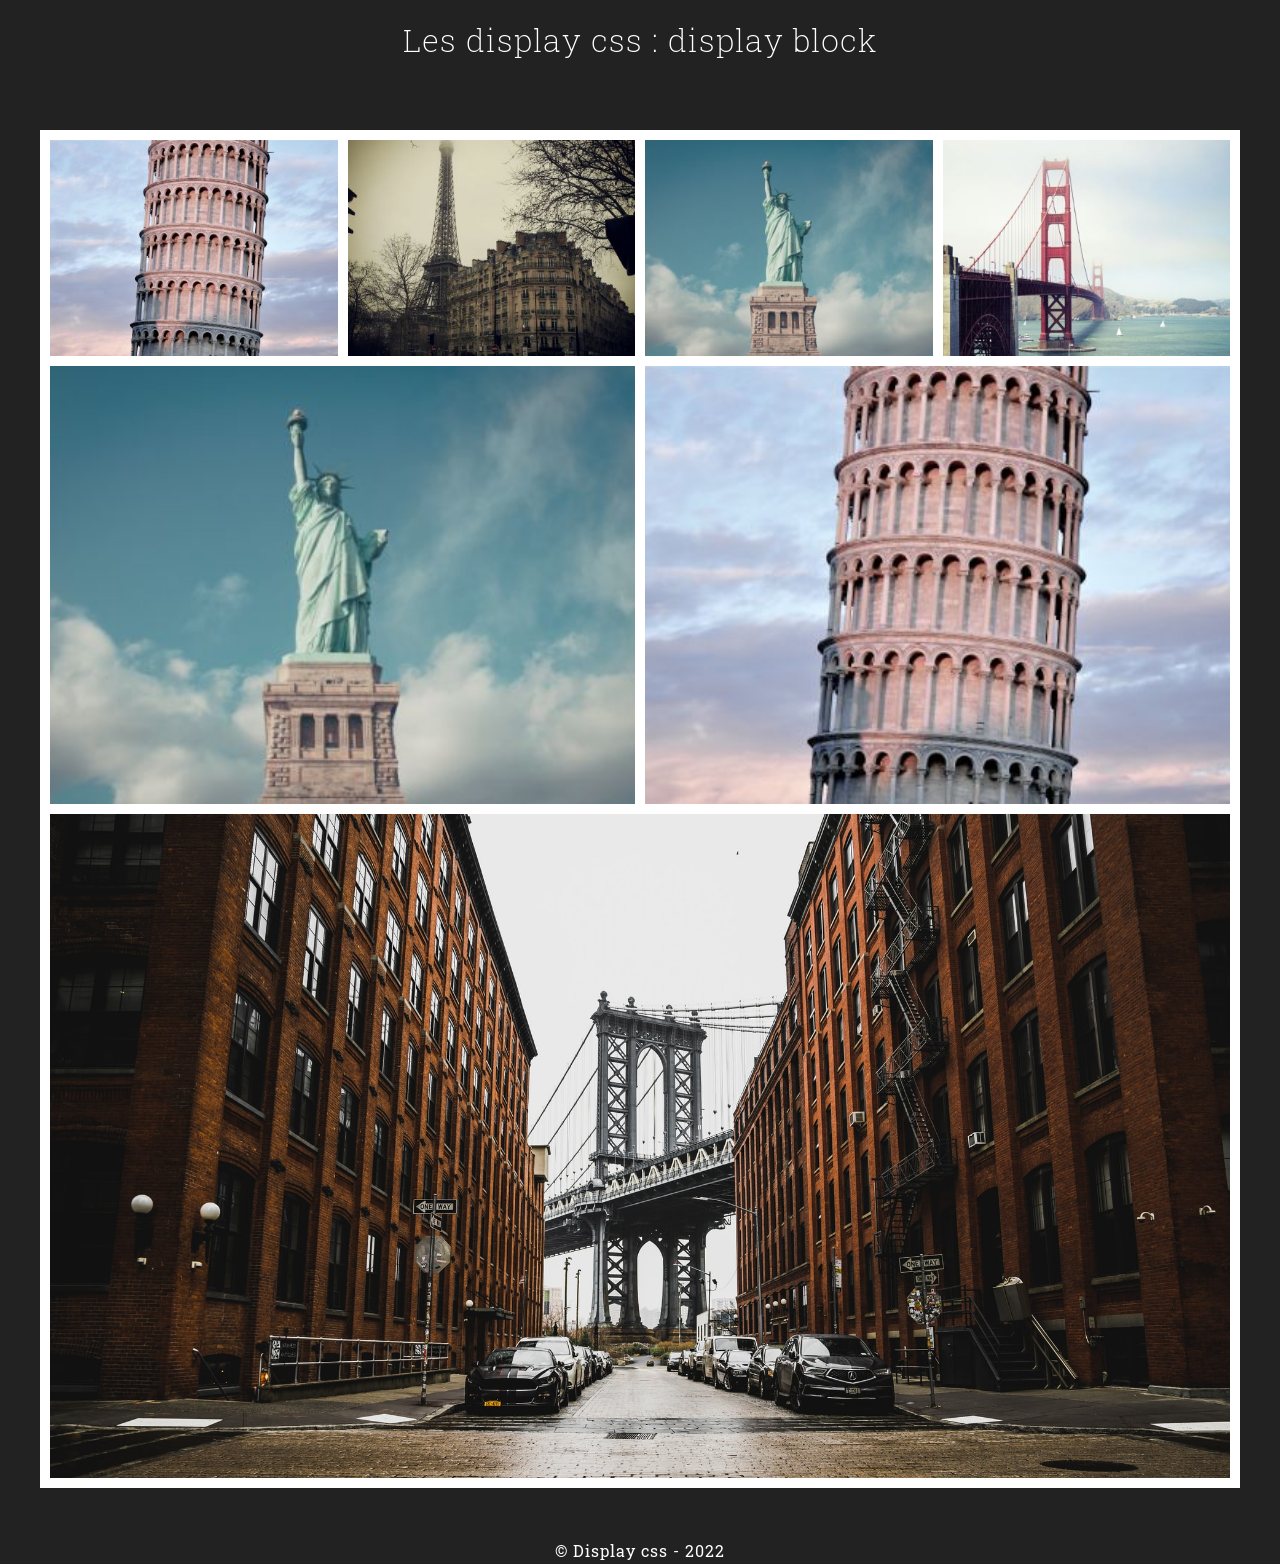
<file: index.html>
<!DOCTYPE html>
<html lang="fr">
<head>
    <meta charset="UTF-8">
    <meta http-equiv="X-UA-Compatible" content="IE=edge">
    <meta name="viewport" content="width=device-width, initial-scale=1.0">
    <meta name="description" content="grille d'image">
    <link rel="shortcut icon" href="./favicon/" type="image/x-icon">
    <link rel="stylesheet" href="./css/style.css">
    <title>Display css : display block</title>
</head>
<body>
    <header>
        <h1>
            <!-- add icon -->
            Les display css : display block
        </h1>
    </header>
    <main>
        <!-- content for grid -->
        <div class="gallery-primary" role="group" aria-labelledby="pictures">
            <ul id="pictures">
                <li><img src="./asset/pisa.jpg" alt="ville de pise"></li>
                <li><img src="./asset/paris.jpg" alt="ville de paris"></li>
                <li><img src="./asset/newyork2.jpg" alt="ville de new york"></li>
                <li><img src="./asset/sanfran.jpg" alt="ville de los angeles"></li>
                <!-- two pictures -->
                <li><img src="./asset/newyork2.jpg" alt="ville de new york"></li>
                <li><img src="./asset/pisa.jpg" alt="ville de pise"></li>
                <!-- last image -->
                <li><img src="./asset/02.jpg" alt="ville de los angeles"></li>
            </ul>
        </div>
    </main>
    <footer>
        <p>
            &copy; Display css - 2022
        </p>
    </footer>
</body>
</html>
</file>
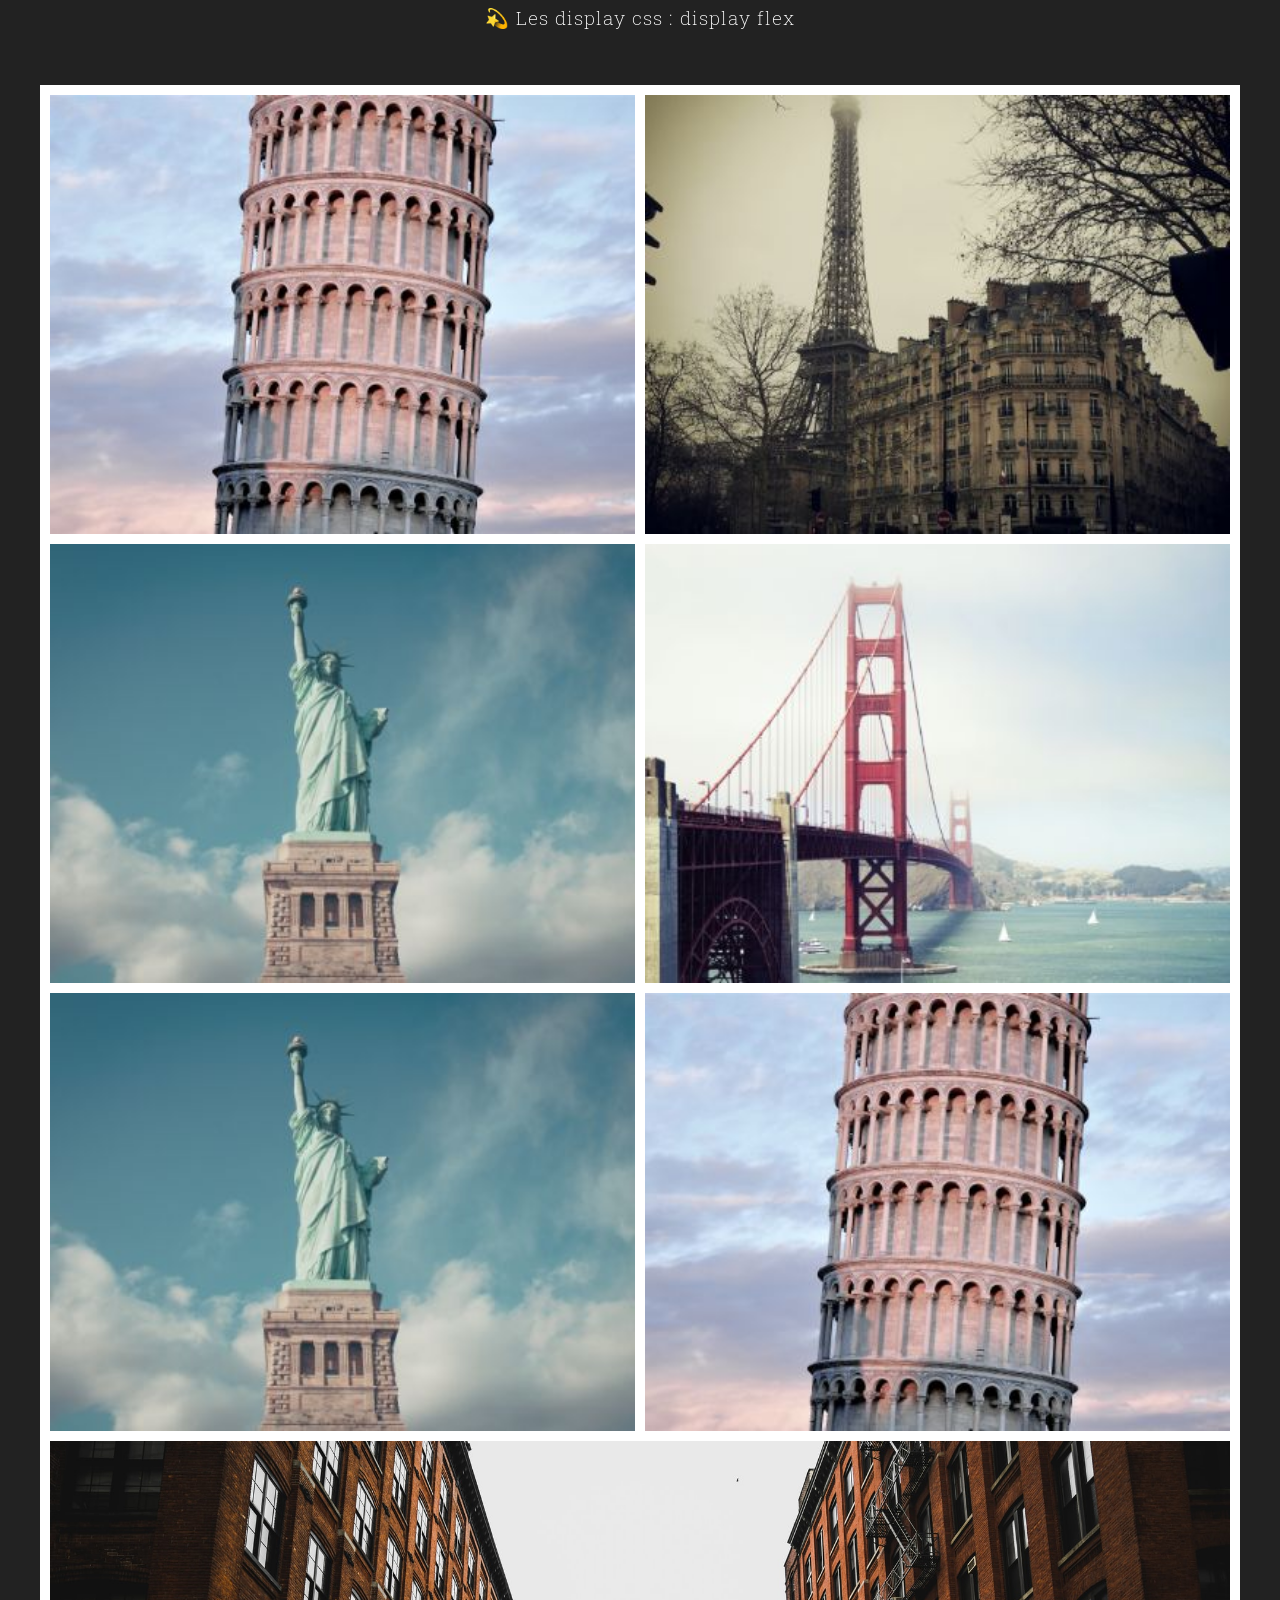
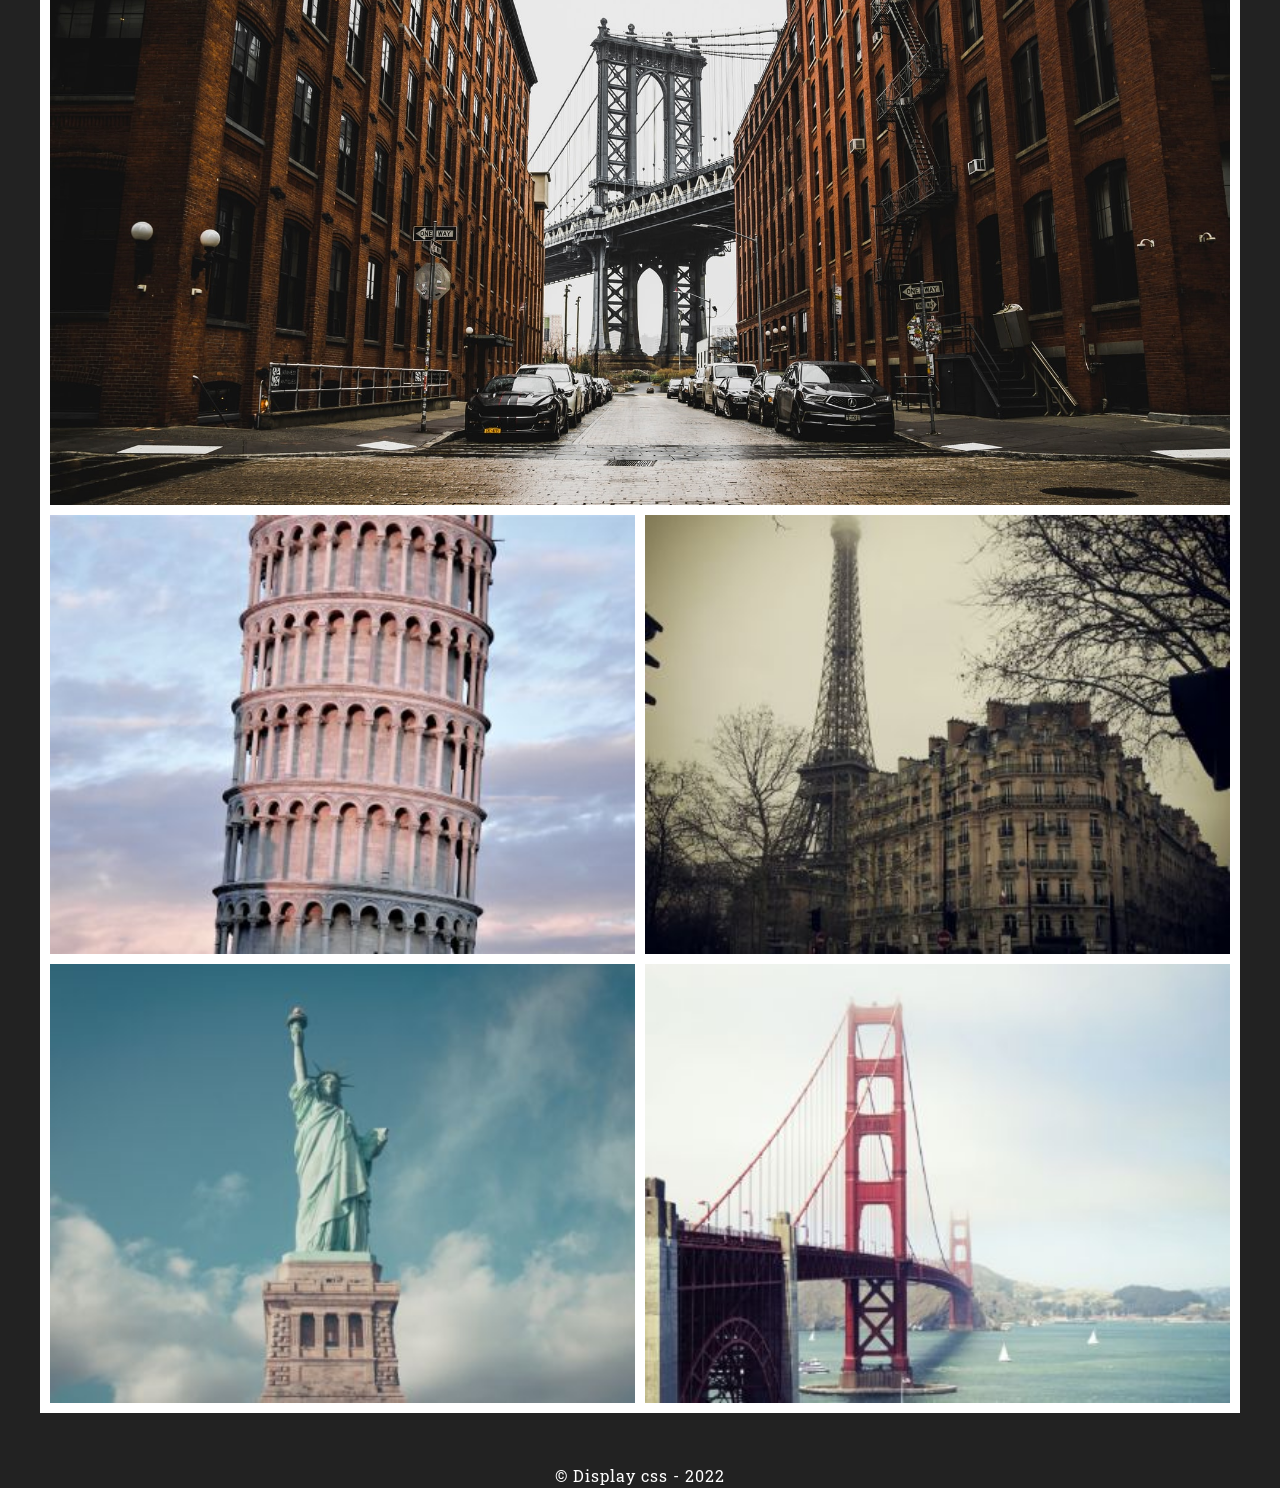
<file: display-flex.html>
<!DOCTYPE html>
<html lang="fr">
<head>
    <meta charset="UTF-8">
    <meta http-equiv="X-UA-Compatible" content="IE=edge">
    <meta name="viewport" content="width=device-width, initial-scale=1.0">
    <meta name="description" content="grille d'image">
    <link rel="shortcut icon" href="./favicon/" type="image/x-icon">
    <link rel="stylesheet" href="./css/flex.css">
    <title>Display css : display flex</title>
</head>
<body>
    <header>
        <h1>
            <span
                aria-hidden="true"> 
                &#128171;
            </span>
            Les display css : display flex
        </h1>
    </header>
    <main>
        <!-- content for grid -->
        <div class="gallery-primary" role="group" aria-labelledby="pictures"> <!-- -->
            <ul id="pictures">
                <li><img src="./asset/pisa.jpg" alt="ville de pise"></li>
                <li><img src="./asset/paris.jpg" alt="ville de paris"></li>
                <li><img src="./asset/newyork2.jpg" alt="ville de new york"></li>
                <li><img src="./asset/sanfran.jpg" alt="ville de los angeles"></li>
                <!-- two pictures -->
                <li><img src="./asset/newyork2.jpg" alt="ville de new york"></li>
                <li><img src="./asset/pisa.jpg" alt="ville de pise"></li>
                <!-- last picture -->
                <li><img src="./asset/02.jpg" alt="ville de los angeles"></li>
                <!-- last image -->
                <li><img src="./asset/pisa.jpg" alt="ville de pise"></li>
                <li><img src="./asset/paris.jpg" alt="ville de paris"></li>
                <li><img src="./asset/newyork2.jpg" alt="ville de new york"></li>
                <li><img src="./asset/sanfran.jpg" alt="ville de los angeles"></li>
            </ul>
        </div>
    </main>
    <footer>
        <p>
            &copy; Display css - 2022
        </p>
    </footer>
</body>
</html>
</file>
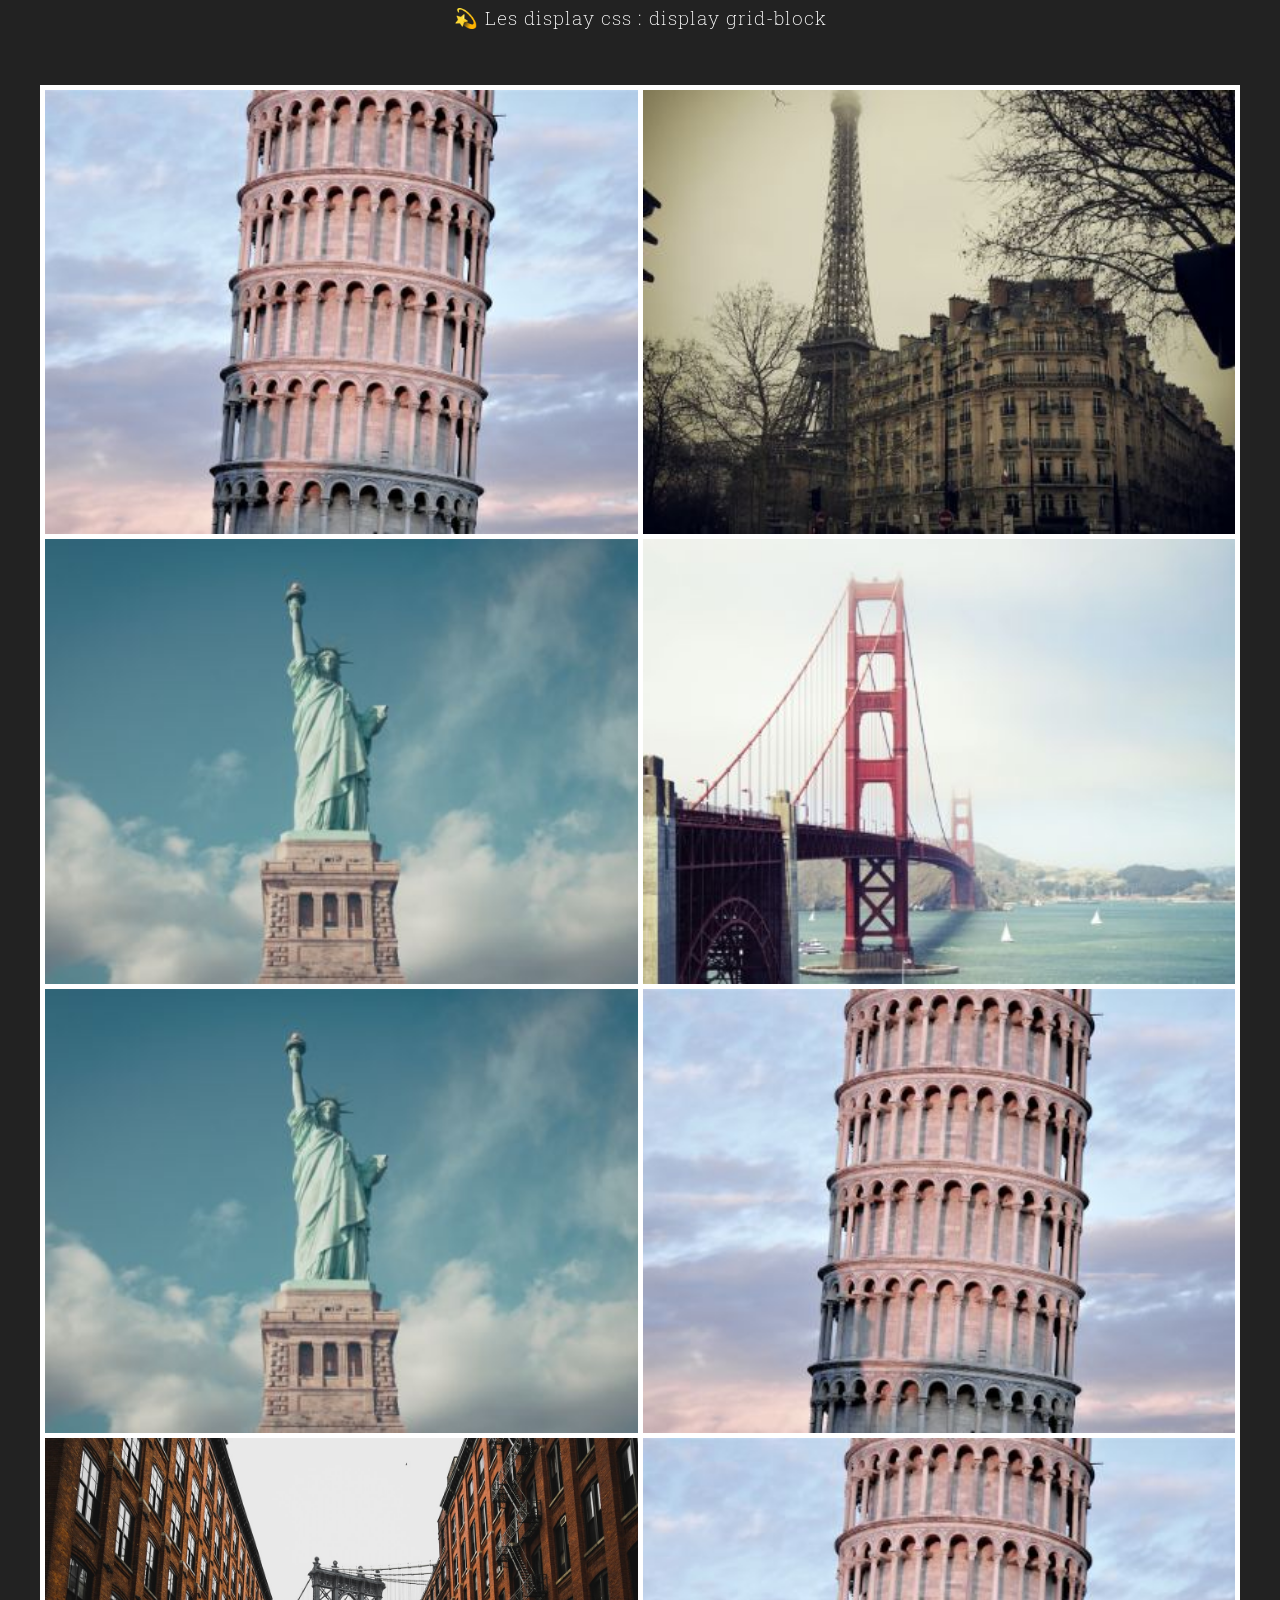
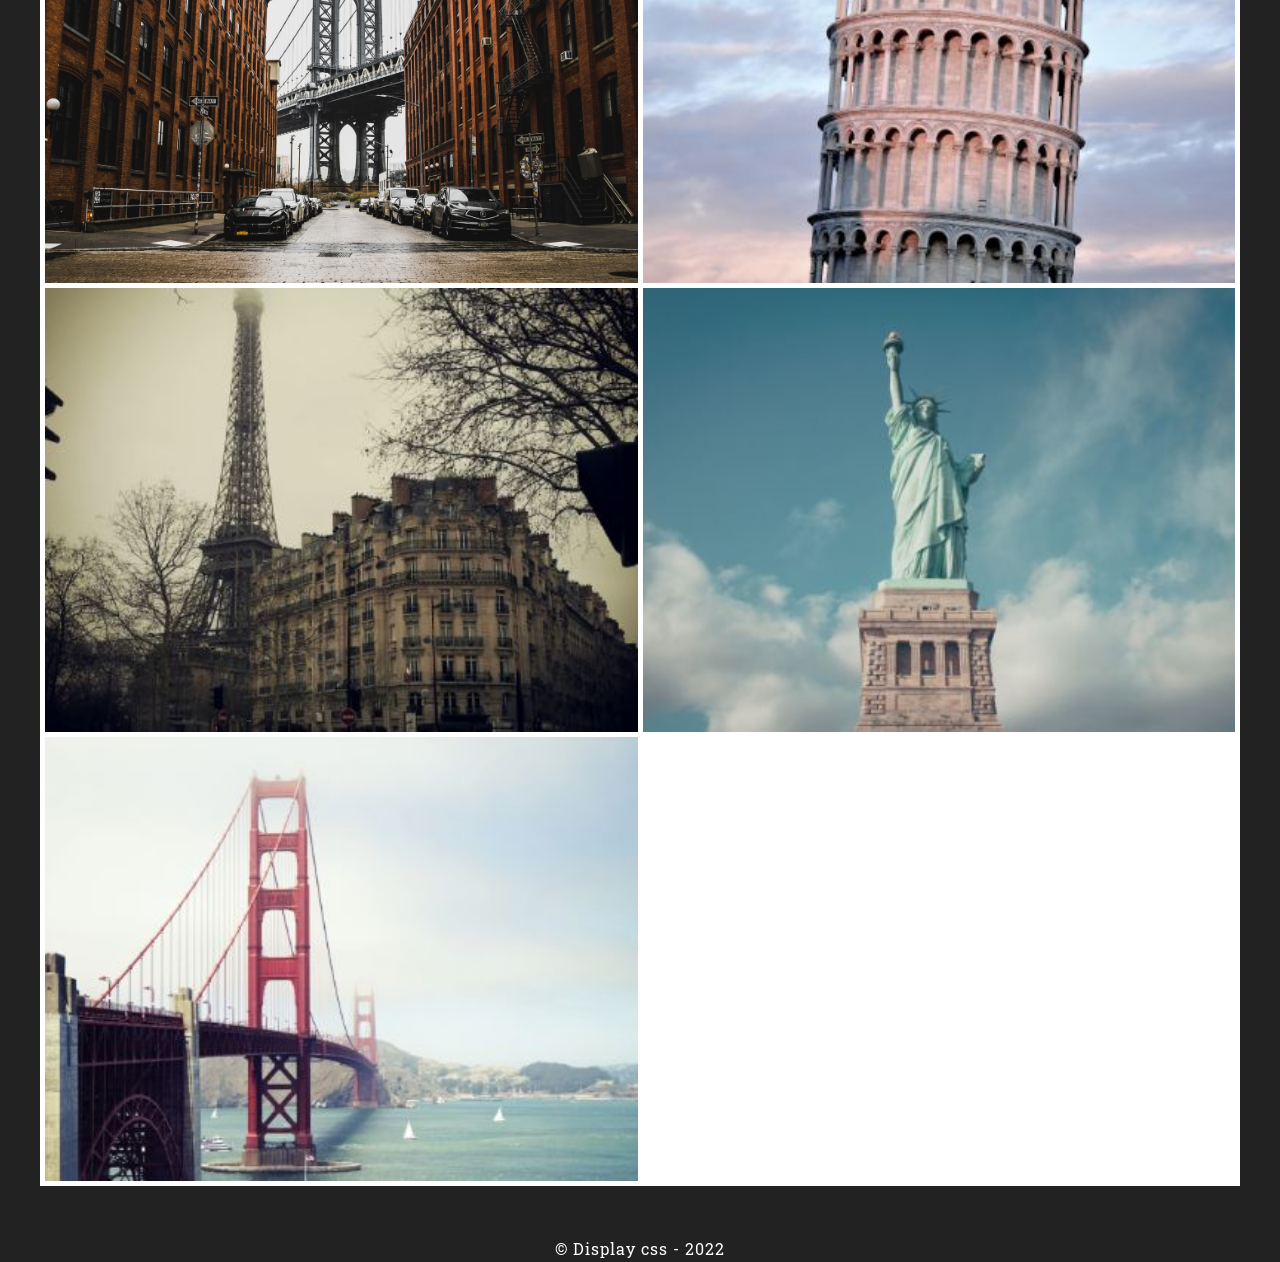
<file: display-grid.html>
<!DOCTYPE html>
<html lang="fr">
<head>
    <meta charset="UTF-8">
    <meta http-equiv="X-UA-Compatible" content="IE=edge">
    <meta name="viewport" content="width=device-width, initial-scale=1.0">
    <meta name="description" content="grille d'image">
    <link rel="shortcut icon" href="./favicon/" type="image/x-icon">
    <link rel="stylesheet" href="./css/grid.css">
    <title>Display css : display grid-block</title>
</head>
<body>
    <header>
        <h1>
            <span
                aria-hidden="true"> 
                &#128171;
            </span>
            Les display css : display grid-block
        </h1>
    </header>
    <main>
        <!-- content for grid -->
        <div class="gallery-primary" role="group" aria-labelledby="pictures"> <!-- -->
            <ul id="pictures">
                <li><img src="./asset/pisa.jpg" alt="ville de pise"></li>
                <li><img src="./asset/paris.jpg" alt="ville de paris"></li>
                <li><img src="./asset/newyork2.jpg" alt="ville de new york"></li>
                <li><img src="./asset/sanfran.jpg" alt="ville de los angeles"></li>
                <!-- two pictures -->
                <li><img src="./asset/newyork2.jpg" alt="ville de new york"></li>
                <li><img src="./asset/pisa.jpg" alt="ville de pise"></li>
                <!-- last picture -->
                <li><img src="./asset/02.jpg" alt="ville de los angeles"></li>
                <!-- last image -->
                <li><img src="./asset/pisa.jpg" alt="ville de pise"></li>
                <li><img src="./asset/paris.jpg" alt="ville de paris"></li>
                <li><img src="./asset/newyork2.jpg" alt="ville de new york"></li>
                <li><img src="./asset/sanfran.jpg" alt="ville de los angeles"></li>
            </ul>
        </div>
    </main>
    <footer>
        <p>
            &copy; Display css - 2022
        </p>
    </footer>
</body>
</html>
</file>
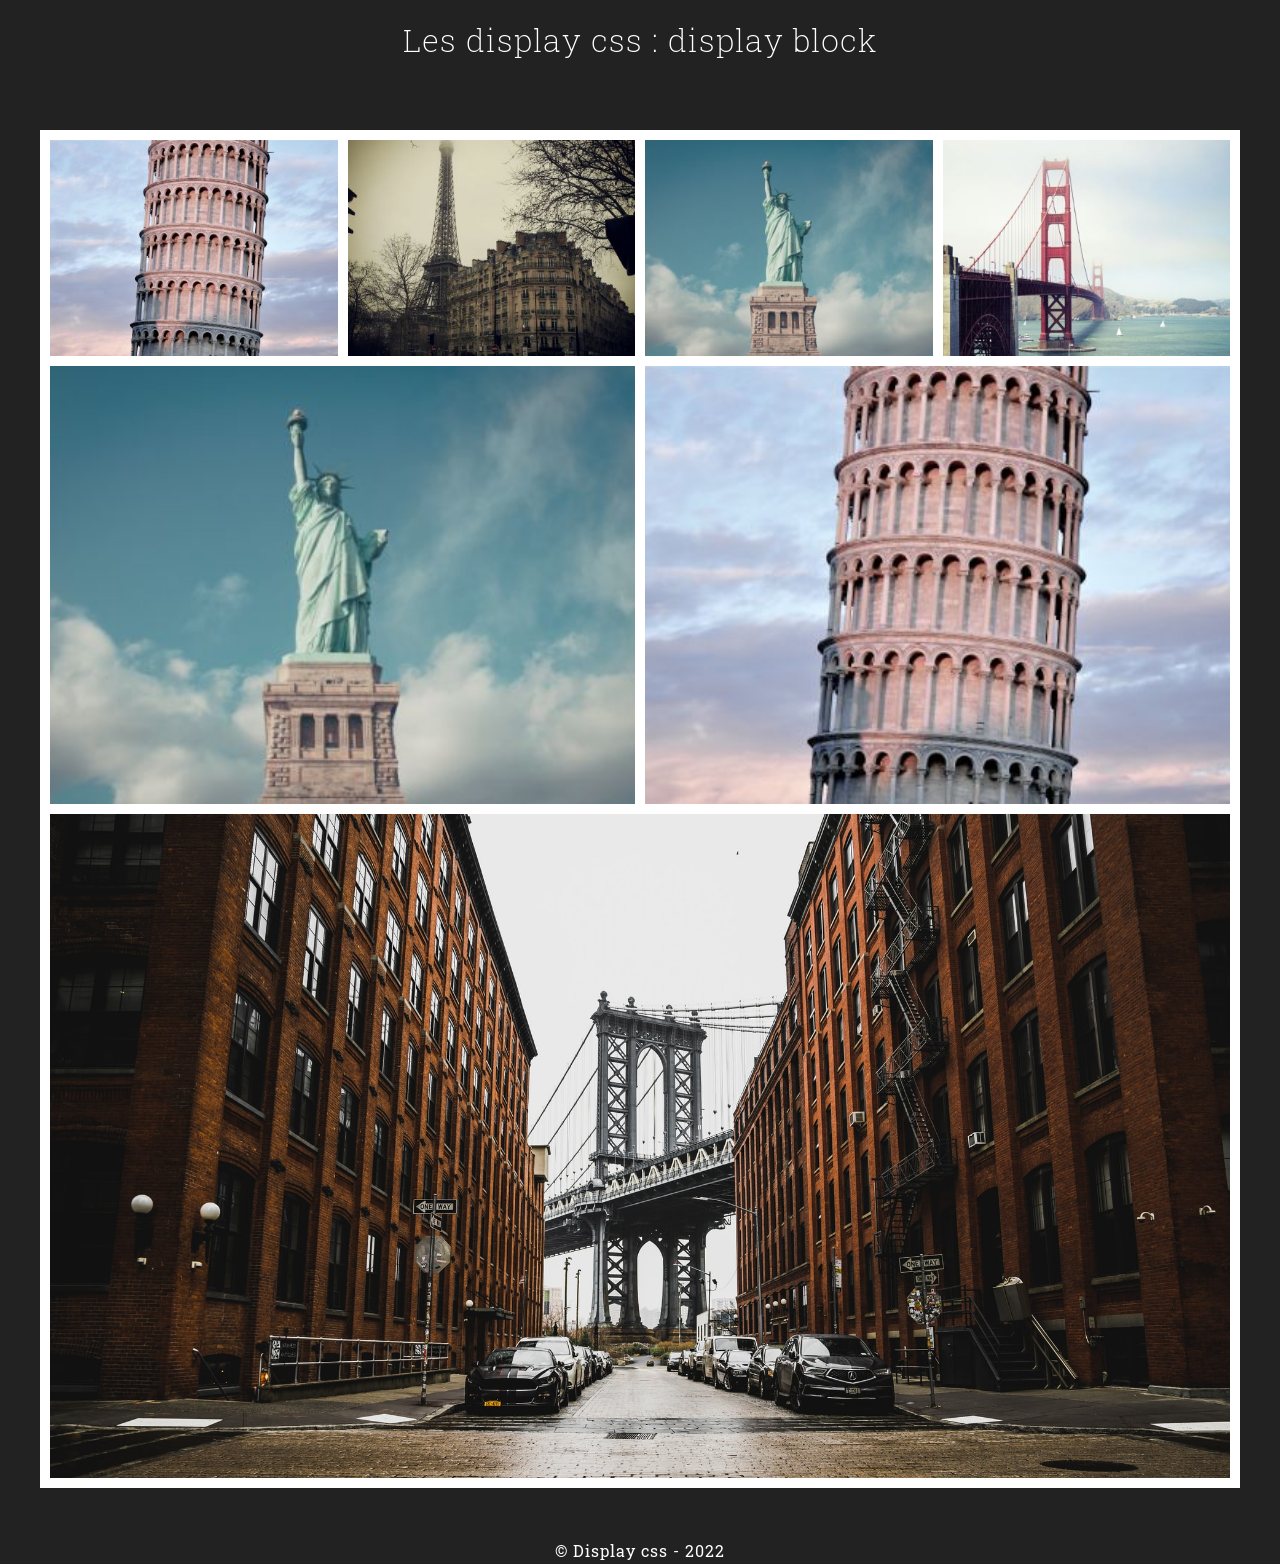
<file: display-inline-block.html>
<!DOCTYPE html>
<html lang="fr">
<head>
    <meta charset="UTF-8">
    <meta http-equiv="X-UA-Compatible" content="IE=edge">
    <meta name="viewport" content="width=device-width, initial-scale=1.0">
    <meta name="description" content="grille d'image">
    <link rel="shortcut icon" href="./favicon/" type="image/x-icon">
    <link rel="stylesheet" href="./css/inline-block.css">
    <title>Display css : display inline-block</title>
</head>
<body>
    <header>
        <h1>
            <!-- add icon -->
            Les display css : display block
        </h1>
    </header>
    <main>
        <!-- content for grid -->
        <div class="gallery-primary" role="group" aria-labelledby="pictures">
            <ul id="pictures">
                <!-- la balise commentaire avant et apres la balise li supprime l'espacement par défaut -->
                <li><img src="./asset/pisa.jpg" alt="ville de pise"></li><!--
                --><li><img src="./asset/paris.jpg" alt="ville de paris"></li><!--
                --><li><img src="./asset/newyork2.jpg" alt="ville de new york"></li><!--
                --><li><img src="./asset/sanfran.jpg" alt="ville de los angeles"></li>
                <!-- two pictures -->
                <li><img src="./asset/newyork2.jpg" alt="ville de new york"></li><!--
                --><li><img src="./asset/pisa.jpg" alt="ville de pise"></li><!--
                --><li><img src="./asset/02.jpg" alt="ville de los angeles"></li>
            </ul>
        </div>
    </main>
    <footer>
        <p>
            &copy; Display css - 2022
        </p>
    </footer>
</body>
</html>
</file>
<file: css/style.css>
/* reset css */
@import url('https://fonts.googleapis.com/css2?family=Roboto+Slab:wght@100;200;300;400&display=swap');
html{
    font-size: 62.5%;
    background-color: #222;
}
body{
    font: 1.6rem "Roboto Slab", sans-serif;
    margin: 0;
    line-height: 1.6;
    letter-spacing: .1rem;
}
h1,h2,h3,h4,h5,h6,
ul,ol,p,figure{
    margin: 0;
    padding: 0;
    list-style: none;   
}
a{
    text-decoration: none; /*raccourci*/
    color: #222;
}
*{
    box-sizing: border-box;
}
img{
    height: 100%;
    width: 100%;
    display: inline-block;
    vertical-align: middle;
    object-fit: cover;
}
button{
    background-color: transparent;
    border: 0;
    padding: 0;
    font-size: inherit; /* inherit = héritage du body */
 }
/* theme */
header h1{
    text-align: center;
    line-height: 8rem;
    color: #fff;
    font-weight: 200;
}
/* grid */
.gallery-primary{
    max-width: 120rem;
    margin: 5rem auto 5rem;
    overflow: hidden; 
    background-color: #fff;
}
.gallery-primary ul{
    padding: 1rem 0 0 1rem;
}
.gallery-primary ul li{ /* on organise les images de sortes quelles soient les unes a cotes des autres */
    display: block; 
    float: left; /* a utiliser qd les elements ne sont pas a cotes - le left permet d'aligner les elements aux parents */
    width: calc(100% / 4 - 1rem); /* la fonction 'calc' permet de diviser et subdiviser la taille */
    margin: 0 1rem 1rem 0;
}
.gallery-primary ul li:nth-child(5), :is(ul li:nth-child(6)){
    width: calc(100% / 2 - 1rem);
}
.gallery-primary ul li:nth-child(7){
    width: calc(100% / 1 - 1rem);
}
footer *{
    text-align: center;
    color: #fff;
}
</file>
<file: css/flex.css>
/* reset css */
@import url('https://fonts.googleapis.com/css2?family=Roboto+Slab:wght@100;200;300;400&display=swap');
html{
    font-size: 62.5%;
    background-color: #222;
}
body{
    font: 1.6rem "Roboto Slab", sans-serif;
    margin: 0;
    line-height: 1.6;
    letter-spacing: .1rem;
}
h1,h2,h3,h4,h5,h6,
ul,ol,p,figure{
    margin: 0;
    padding: 0;
    list-style: none;   
}
a{
    text-decoration: none; /*raccourci*/
    color: #222;
}
*{
    box-sizing: border-box;
}
img{
    height: 100%;
    width: 100%;
    display: inline-block;
    vertical-align: middle;
    object-fit: cover;
}
button{
    background-color: transparent;
    border: 0;
    padding: 0;
    font-size: inherit; /* inherit = héritage du body */
 }
/* theme */
header h1{
    text-align: center;
    line-height: 8rem;
    color: #fff;
    font-weight: 200;
}
/* grid */
.gallery-primary{
    max-width: 120rem;
    margin: 5rem auto 5rem;
    background-color: #fff;
}
/* grid */
.gallery-primary{
    max-width: 120rem;
    margin: 5rem auto 5rem;
    background-color: #fff;
}
.gallery-primary ul{
    display: flex; /* flex pour flexibilité */
    padding: 1rem;
    gap: 1rem;
    justify-content: center;
    flex-direction: row;
    align-items: center;
    flex-wrap: wrap; /* tous les elements reviennent a la ligne */
}
.gallery-primary ul li{
    flex-grow: 1; /* cela prend toute la place disponible */
    flex-shrink: 0; /* autorise aux petits elements de s'ajouter 0 on n'autorise pas 1 on autorise (booleen) */
    flex-basis: calc(100% / 4); /* donne la taille en unites */
}
.gallery-primary ul li:nth-child(7){ /* mettre la colonne en premier 1 / 5 */
    flex-basis: calc(100% / 1);
}
.gallery-primary ul li:nth-child(8){ /* mettre la colonne en premier 1 / 5 */
    flex-basis: calc(100% / 4);
}
footer p{
    text-align: center;
    color: #fff;
}
/* version mobile */
@media screen and (max-width: 100rem) {
    header h1{
        font-size: 1.9rem;
        line-height: 3.5rem;
    }
    .gallery-primary ul li{
        flex-basis: calc(100% / 3); /* donne la taille en unites */
    }
    .gallery-primary ul li:nth-child(7){ /* mettre la colonne en premier 1 / 5 */
        flex-basis: calc(100% / 1);
    }
    .gallery-primary ul li:nth-child(8){ /* mettre la colonne en premier 1 / 5 */
        flex-basis: calc(100% / 3);
    }
    
}
</file>
<file: css/grid.css>
/* reset css */
@import url('https://fonts.googleapis.com/css2?family=Roboto+Slab:wght@100;200;300;400&display=swap');
html{
    font-size: 62.5%;
    background-color: #222;
}
body{
    font: 1.6rem "Roboto Slab", sans-serif;
    margin: 0;
    line-height: 1.6;
    letter-spacing: .1rem;
}
h1,h2,h3,h4,h5,h6,
ul,ol,p,figure{
    margin: 0;
    padding: 0;
    list-style: none;   
}
a{
    text-decoration: none; /*raccourci*/
    color: #222;
}
*{
    box-sizing: border-box;
}
img{
    height: 100%;
    width: 100%;
    display: inline-block;
    vertical-align: middle;
    object-fit: cover;
}
button{
    background-color: transparent;
    border: 0;
    padding: 0;
    font-size: inherit; /* inherit = héritage du body */
 }
/* theme */
header h1{
    text-align: center;
    line-height: 8rem;
    color: #fff;
    font-weight: 200;
}
/* grid */
.gallery-primary{
    max-width: 120rem;
    margin: 5rem auto 5rem;
    background-color: #fff;
}
.gallery-primary ul{ /* initialiser le parents ; toujours le parent qui a ces propriétés */
    display: grid;
    grid-template-columns: repeat(4, 1fr);
    gap: 1rem;
    padding: 1rem;
}
.gallery-primary ul li:nth-child(5){ /* 1 image sur 3 colonne */
    grid-column: 1 / 3;
}
.gallery-primary ul li:nth-child(6){ /* A partir de la 3e colonne 1 image sur 5 */
    grid-column: 3 / 5;
}
.gallery-primary ul li:nth-child(7){ /* mettre la colonne en premier 1 / 5 */
    grid-column: 1 / 5;
}

/* footer */
footer p{
    text-align: center;
    color: #fff;
}

/* responsive */
@media screen and (max-width: 100rem) {
    header h1{
        font-size: 1.9rem;
        line-height: 3.5rem;
    }
    .gallery-primary ul{ /* initialiser le parents ; toujours le parent qui a ces propriétés */
        display: grid;
        grid-template-columns: repeat(2, 1fr);
        gap: .5rem;
        padding: .5rem;
}
    .gallery-primary ul li:nth-child(5), 
    .gallery-primary ul li:nth-child(6), 
    .gallery-primary ul li:nth-child(7){ /* 1 image sur 3 colonne */
        grid-column: auto;
    }
}
</file>
<file: css/inline-block.css>
/* reset css */
@import url('https://fonts.googleapis.com/css2?family=Roboto+Slab:wght@100;200;300;400&display=swap');
html{
    font-size: 62.5%;
    background-color: #222;
}
body{
    font: 1.6rem "Roboto Slab", sans-serif;
    margin: 0;
    line-height: 1.6;
    letter-spacing: .1rem;
}
h1,h2,h3,h4,h5,h6,
ul,ol,p,figure{
    margin: 0;
    padding: 0;
    list-style: none;   
}
a{
    text-decoration: none; /*raccourci*/
    color: #222;
}
*{
    box-sizing: border-box;
}
img{
    height: 100%;
    width: 100%;
    display: inline-block;
    vertical-align: middle;
    object-fit: cover;
}
button{
    background-color: transparent;
    border: 0;
    padding: 0;
    font-size: inherit; /* inherit = héritage du body */
 }
/* theme */
header h1{
    text-align: center;
    line-height: 8rem;
    color: #fff;
    font-weight: 200;
}
/* grid */
.gallery-primary{
    max-width: 120rem;
    margin: 5rem auto 5rem;
    background-color: #fff;
}
.gallery-primary ul{
    padding: 1rem 0 0 1rem;
    font-size: 0; /*enleve les espacements par defaut  */
}
.gallery-primary ul li{ /* on organise les images de sortes quelles soient les unes a cotes des autres */
    display: inline-block;
    margin: 0 1rem 1rem 0;
    width: calc(100% / 4 - 1rem); 
    
}
.gallery-primary ul li:nth-child(5), :is(ul li:nth-child(6)){
    width: calc(100% / 2 - 1rem);
}
.gallery-primary ul li:nth-child(7){
    width: calc(100% / 1 - 1rem);
}
footer *{
    text-align: center;
    color: #fff;
}
</file>
